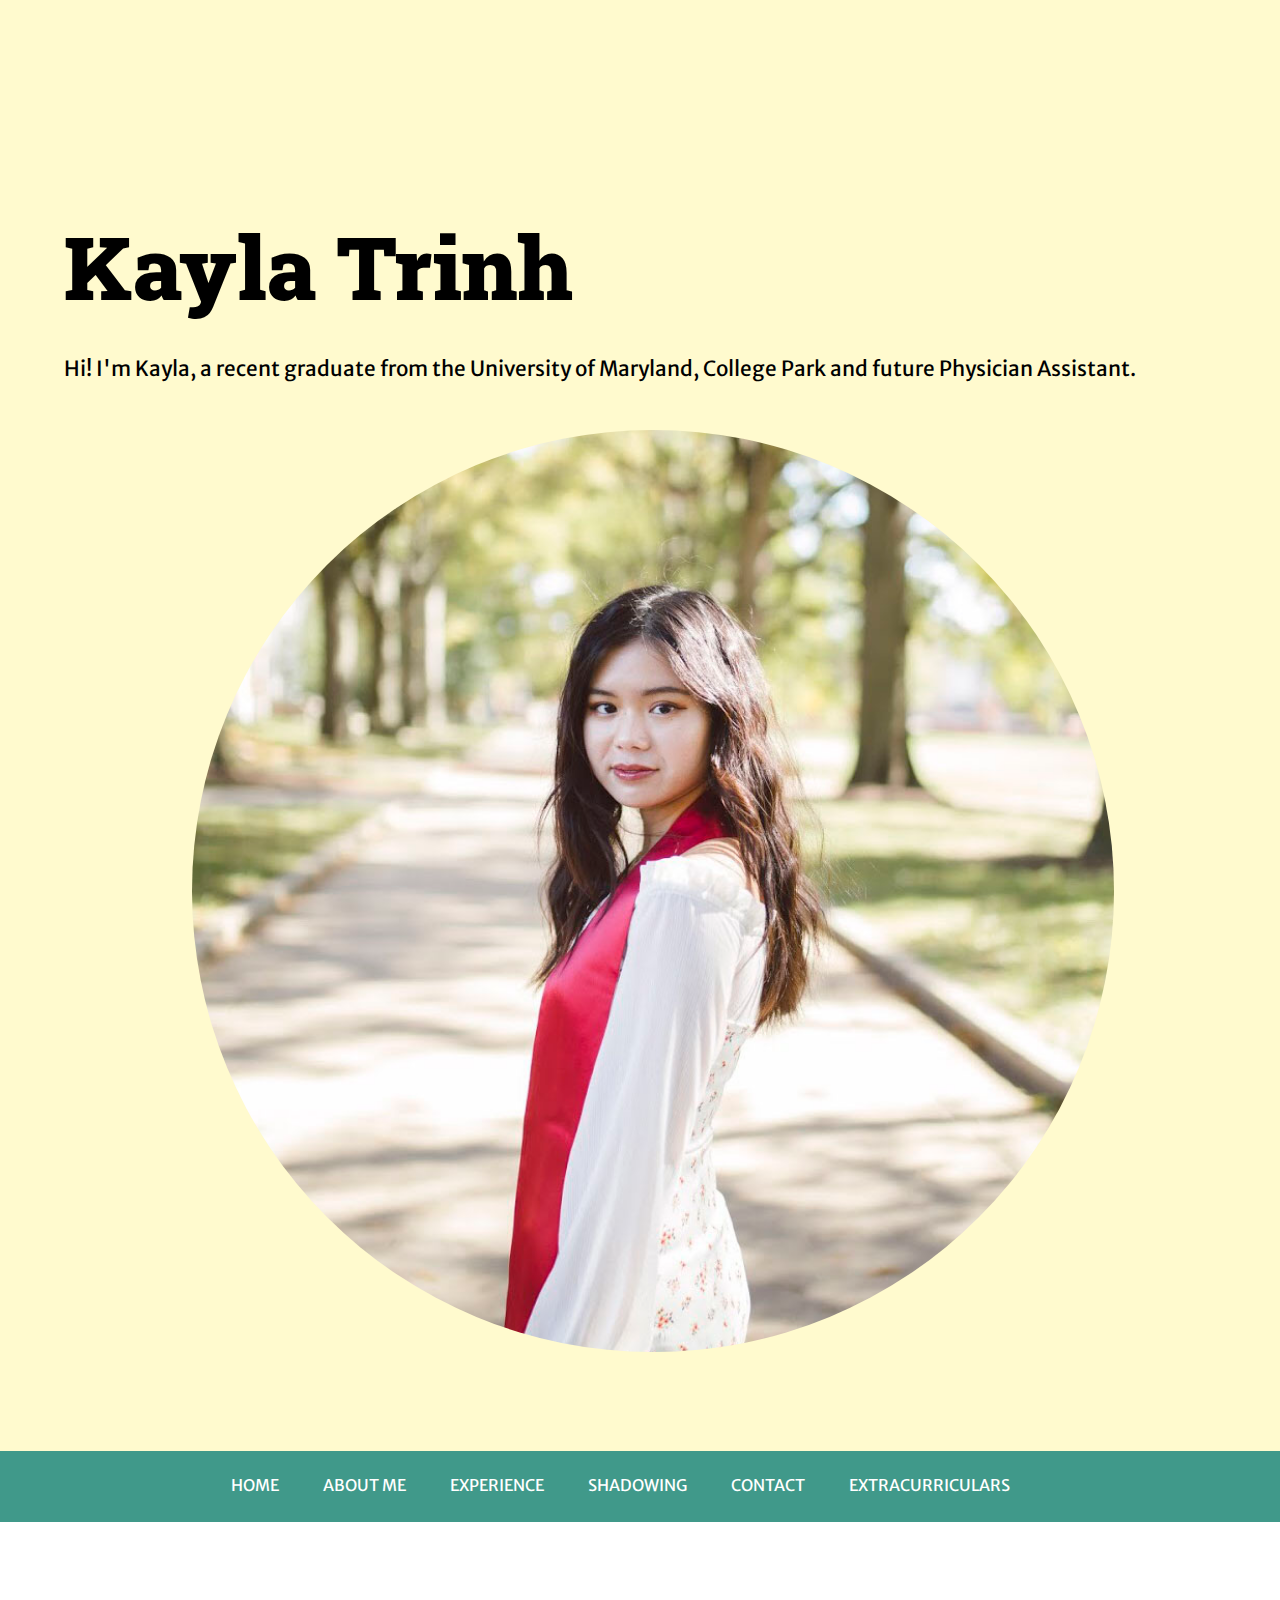
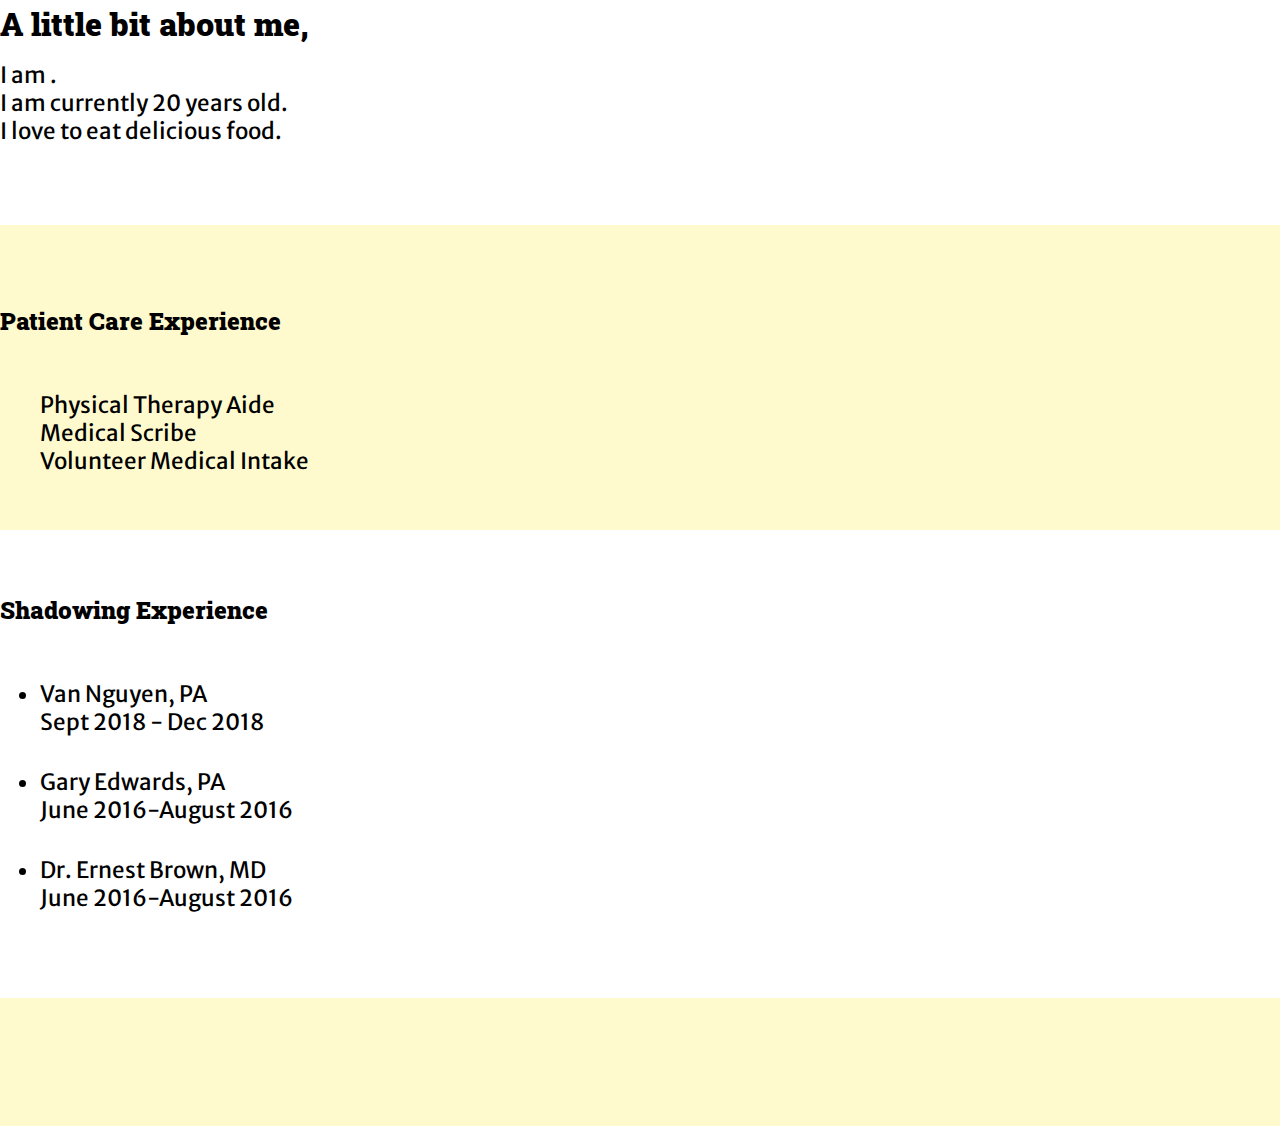
<file: index.html>
<!DOCTYPE html>
<html>
  <head>
    <metacharset="utf-8">
    <meta name="viewport" content="width=device-width, initial-scale=1.0">
    <link href="https://fonts.googleapis.com/css?family=Merriweather+Sans|Roboto+Slab" rel="stylesheet">
    <link rel="stylesheet" href="https://use.fontawesome.com/releases/v5.4.2/css/all.css" integrity="sha384-/rXc/GQVaYpyDdyxK+ecHPVYJSN9bmVFBvjA/9eOB+pb3F2w2N6fc5qB9Ew5yIns" crossorigin="anonymous">
    <link rel="stylesheet" href="https://stackpath.bootstrapcdn.com/bootstrap/4.1.3/css/bootstrap.min.css" integrity="sha384-MCw98/SFnGE8fJT3GXwEOngsV7Zt27NXFoaoApmYm81iuXoPkFOJwJ8ERdknLPMO" crossorigin="anonymous">
    <link rel="stylesheet" href="./css/main.css">



  <title>Kayla Trinh</title>
  </head>

  <body>
    <section class="section1">
      <div class="container">
        <div class="row">
          <div class="col-sm">
          <h1 id="title"><b>Kayla Trinh</b></h1>
          <p>Hi! I'm Kayla, a recent graduate from the University of Maryland, College Park and future Physician Assistant. </p>
          </div>
          <div class="col-sm">
            <img src="./img/kaylagrad2.jpg" alt="Kayla Pic">
          </div>
        </div>
      </div>
    </section>
    <div id="navbar">
        <div class="container">
          <a href="#">HOME</a>
          <a href="#AboutMe">ABOUT ME</a>
          <a href="#PCE">EXPERIENCE</a>
          <a href="#Shadowing">SHADOWING</a>
          <a href="#Contact">CONTACT</a>
          <a href="extracurriculars.html">EXTRACURRICULARS</a>
        </div>
    </div>
    <div id="content">
      <div class="info"id="AboutMe">
        <div class="container">
          <h3><b>A little bit about me,</b></h3>
          <p>I am <i class="fas fa-venus"></i>.</p>
          <p>I am currently 20 years old.</p>
          <p>I love to eat delicious food.</p>
        </div>
      </div>


      <div class="experience"id="PCE">
        <div class="container">
          <h3><i class="fas fa-notes-medical"></i> <b>Patient Care Experience</b></h3>
          <ul id="list">
            <div class="job">Physical Therapy Aide</div>
            <div class="jobdescrip">
              <p><i class="fas fa-at"></i><a href="https://goo.gl/maps/Njv4TsJ6RMr"> Germantown Physical Therapy</a></p>
              <p>June 2018 - present</p>
              <p>Hours Accumulated: 500</p>
              <li>Prepare treatment room for patients by following prescribed procedures and protocols.</li>
              <li>Help treat patients by applying heat/ice packs.</li>
              <li>Help patients onto exercise equipment, monitoring motion.</li>
              <li>Performing prescribed exercises and strengthening techniques.</li>
              <li>Educate patients by demonstrating proper use of equipment and exercise routines.</li>
            </div>
            <div class="job">Medical Scribe</div>
            <div class="jobdescrip">
              <p><i class="fas fa-at"></i><a href="https://goo.gl/maps/ntQgTewwzjN2"> Horizon Vascular Specialists</a></p>
              <p>June 2016-August 2018</p>
              <p>Hours Accumulated: 1000</p>
              <li>Acquired vast medical terminology.</li>
              <li>Documented patient charts accurately and efficiently using HPI, ROS, Exam, and Assessment.</li>
              <li>Collaborated with vascular surgeons, nurse practitioners, medical assistants and techs in outpatient office.</li>
              <li>Trained new Medical Scribe hires by setting up workshops.</li>
            </div>
            <div class="job">Volunteer Medical Intake</div>
            <div class="jobdescrip">
              <p><i class="fas fa-at"></i><a href="https://goo.gl/maps/b15nrAdbH6Q2"> Mercy Health Clinic</a></p>
              <p>June 2017 - August 2017</p>
              <p>Hours Accumulated: 30</p>
              <li>Performed accurate assessment of vital signs: blood pressure, weight, height, and blood glucose levels.</li>
              <li>Collaborated with nurses and medical assistants.</li>
            </div>
          </ul>
        </div>
      </div>

      <section class="section4"id="Shadowing">
        <div class="container">
          <h3><i class="fas fa-stethoscope"></i> <b>Shadowing Experience</b></h3>
          <ul id="list">
            <div class="container">
              <div class="row">
                <div class="col-sm">
                  <li>Van Nguyen, PA </li>
                  <p>Sept 2018 - Dec 2018</p>
                </div>
                <div class="col-sm">
                  <li>Gary Edwards, PA</li>
                  <p>June 2016-August 2016</p>
                </div>
                <div class="col-sm">
                  <li>Dr. Ernest Brown, MD</li>
                  <p>June 2016-August 2016</p>
                </ul>
              </div>
          </div>
        </div>
      </div>
    </section>

      <section class="footer" id="Contact">
        <div class="links">
          <a href="https://www.linkedin.com/in/kaylatrinh/"><i class="fab fa-linkedin"></i>

          <a href="https://www.instagram.com/trinhkayla/"><i class="fab fa-instagram"></i>

        </div>
      </section>
  <script src="https://ajax.googleapis.com/ajax/libs/jquery/3.3.1/jquery.min.js"></script>
  <script src="./main.js"></script>

</div>
</body>
</file>
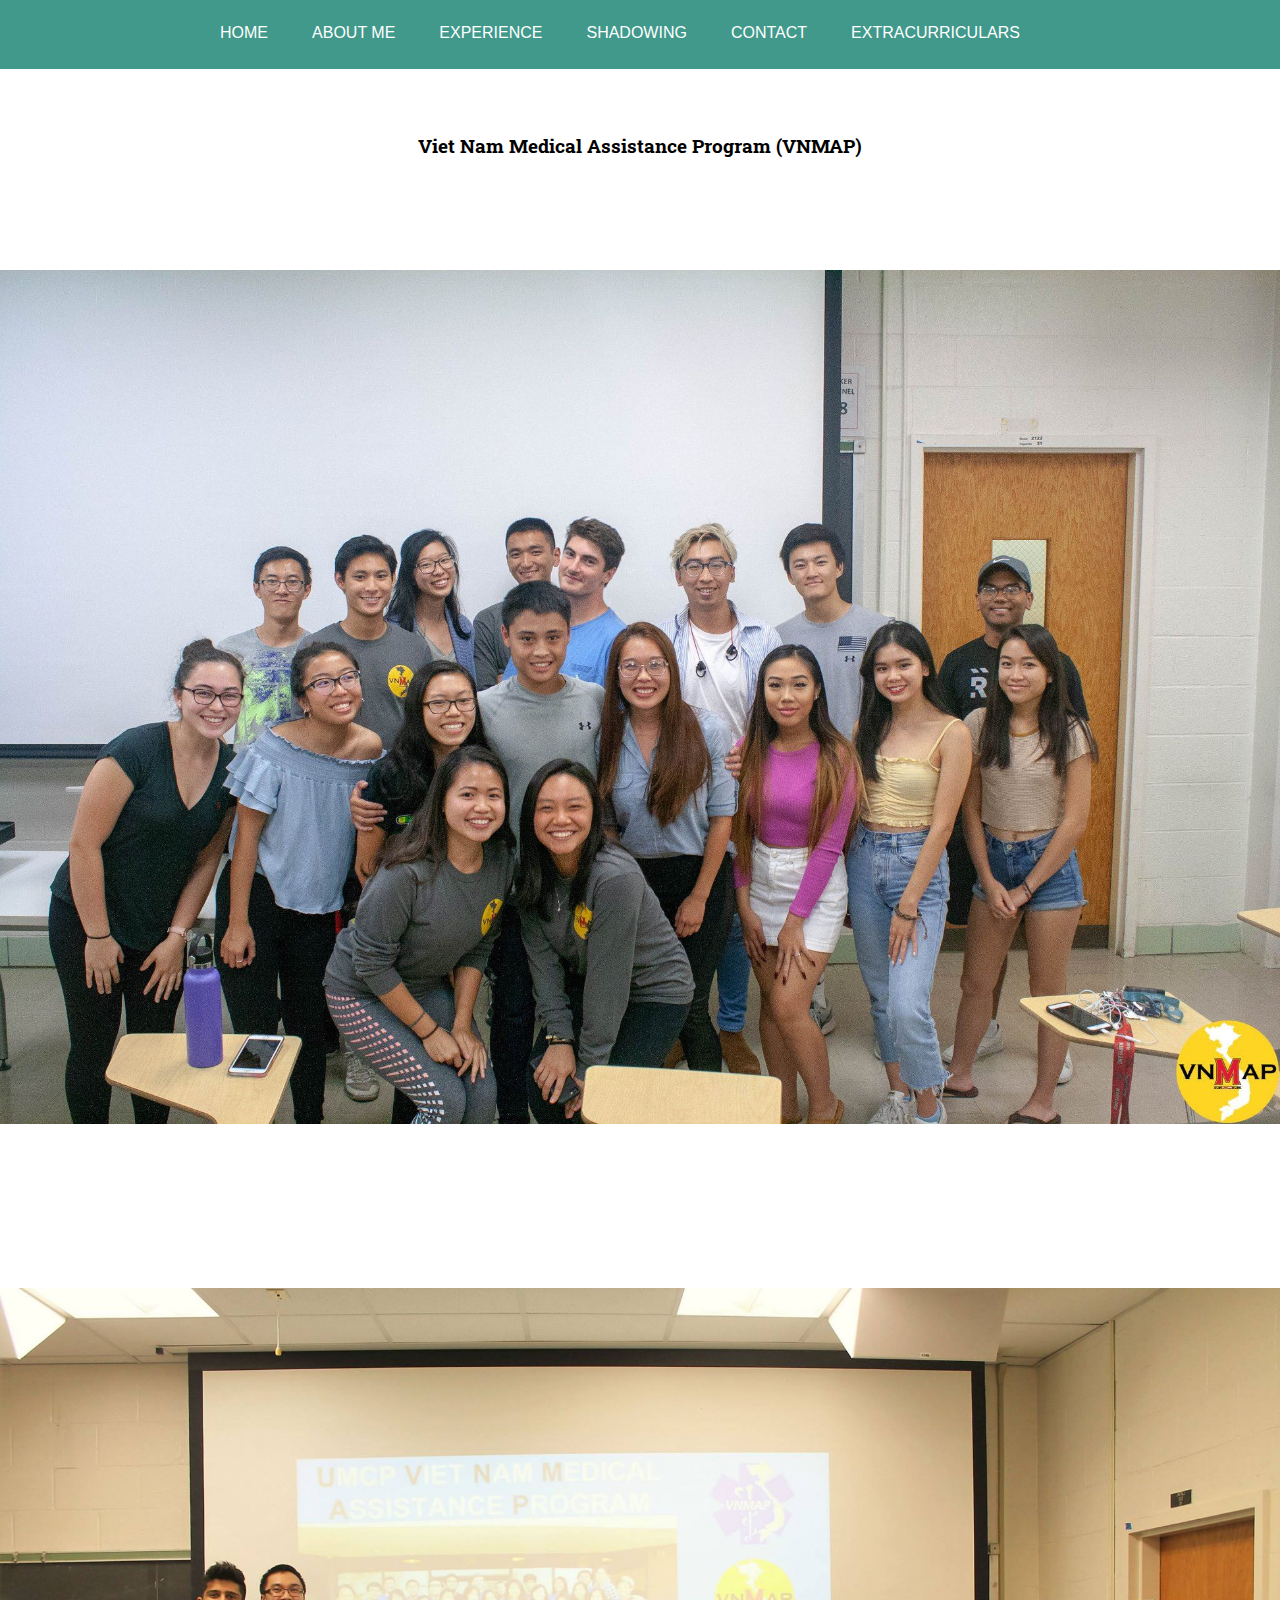
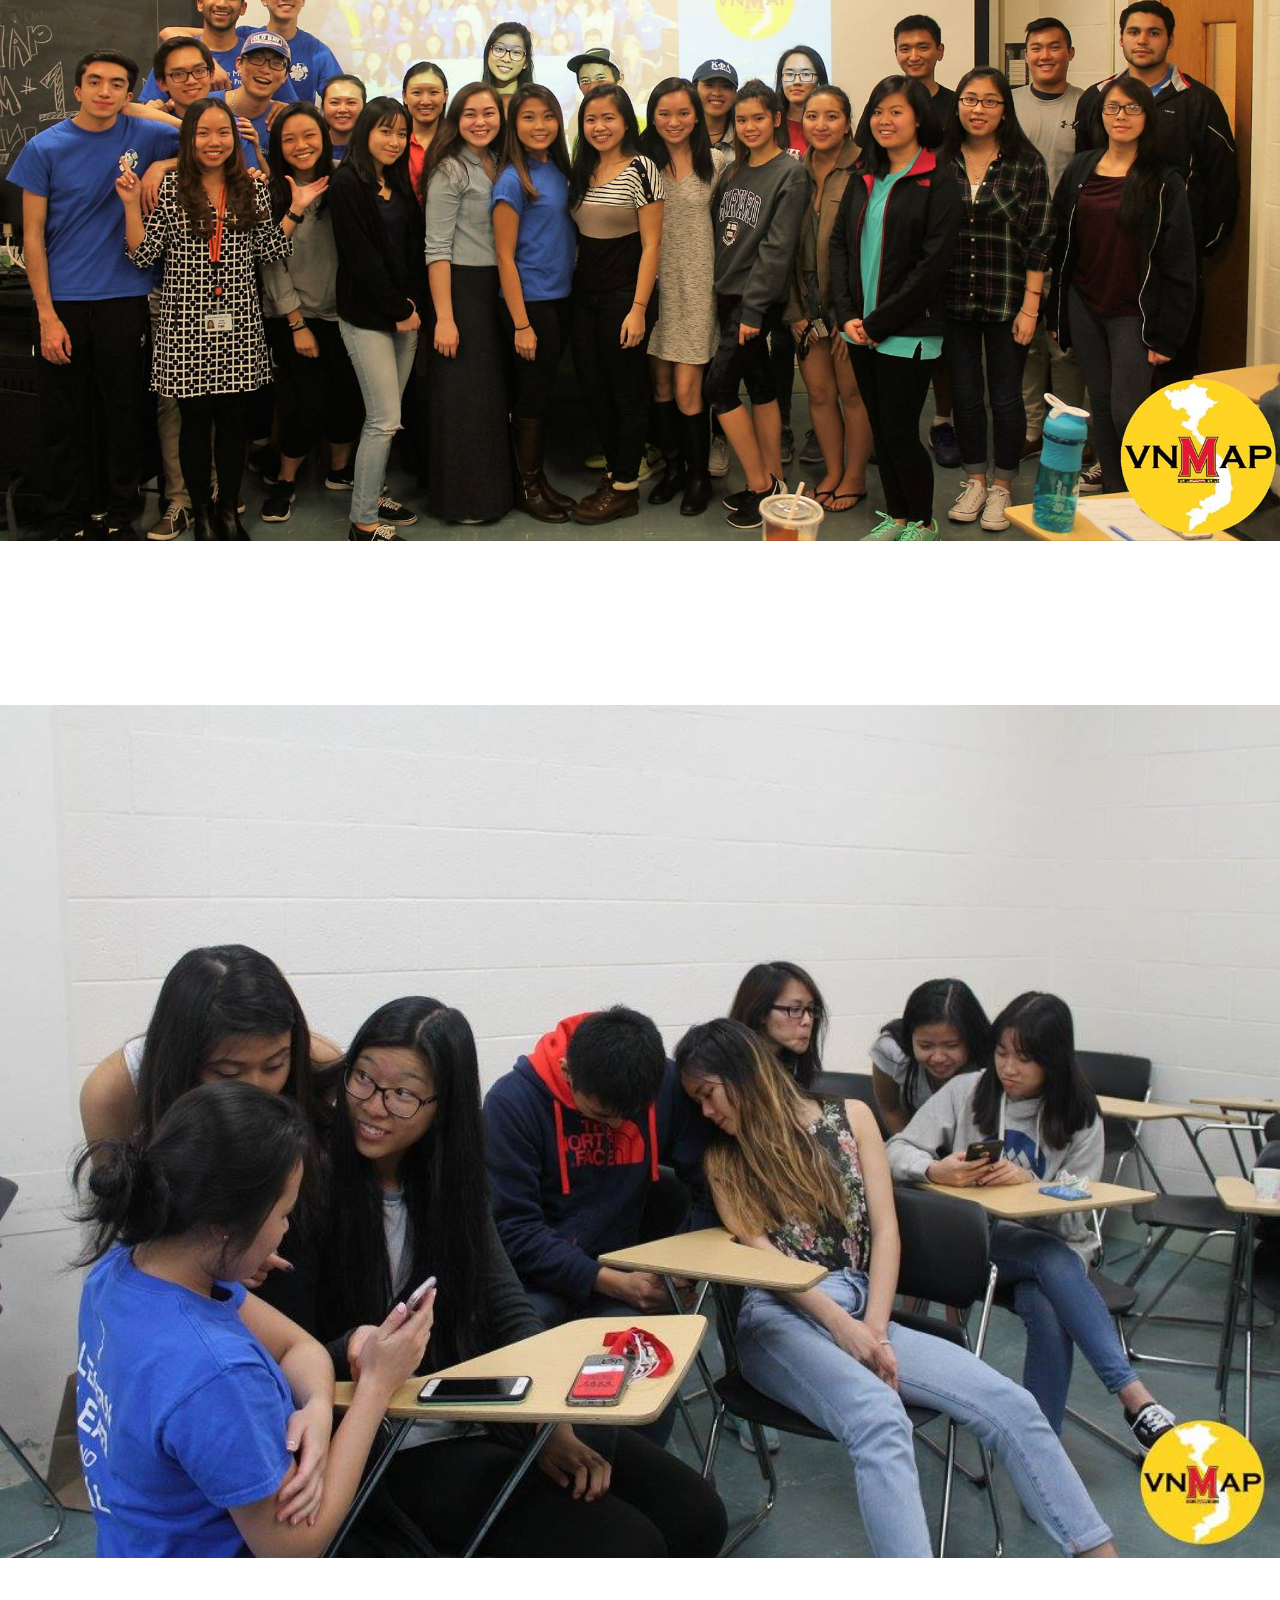
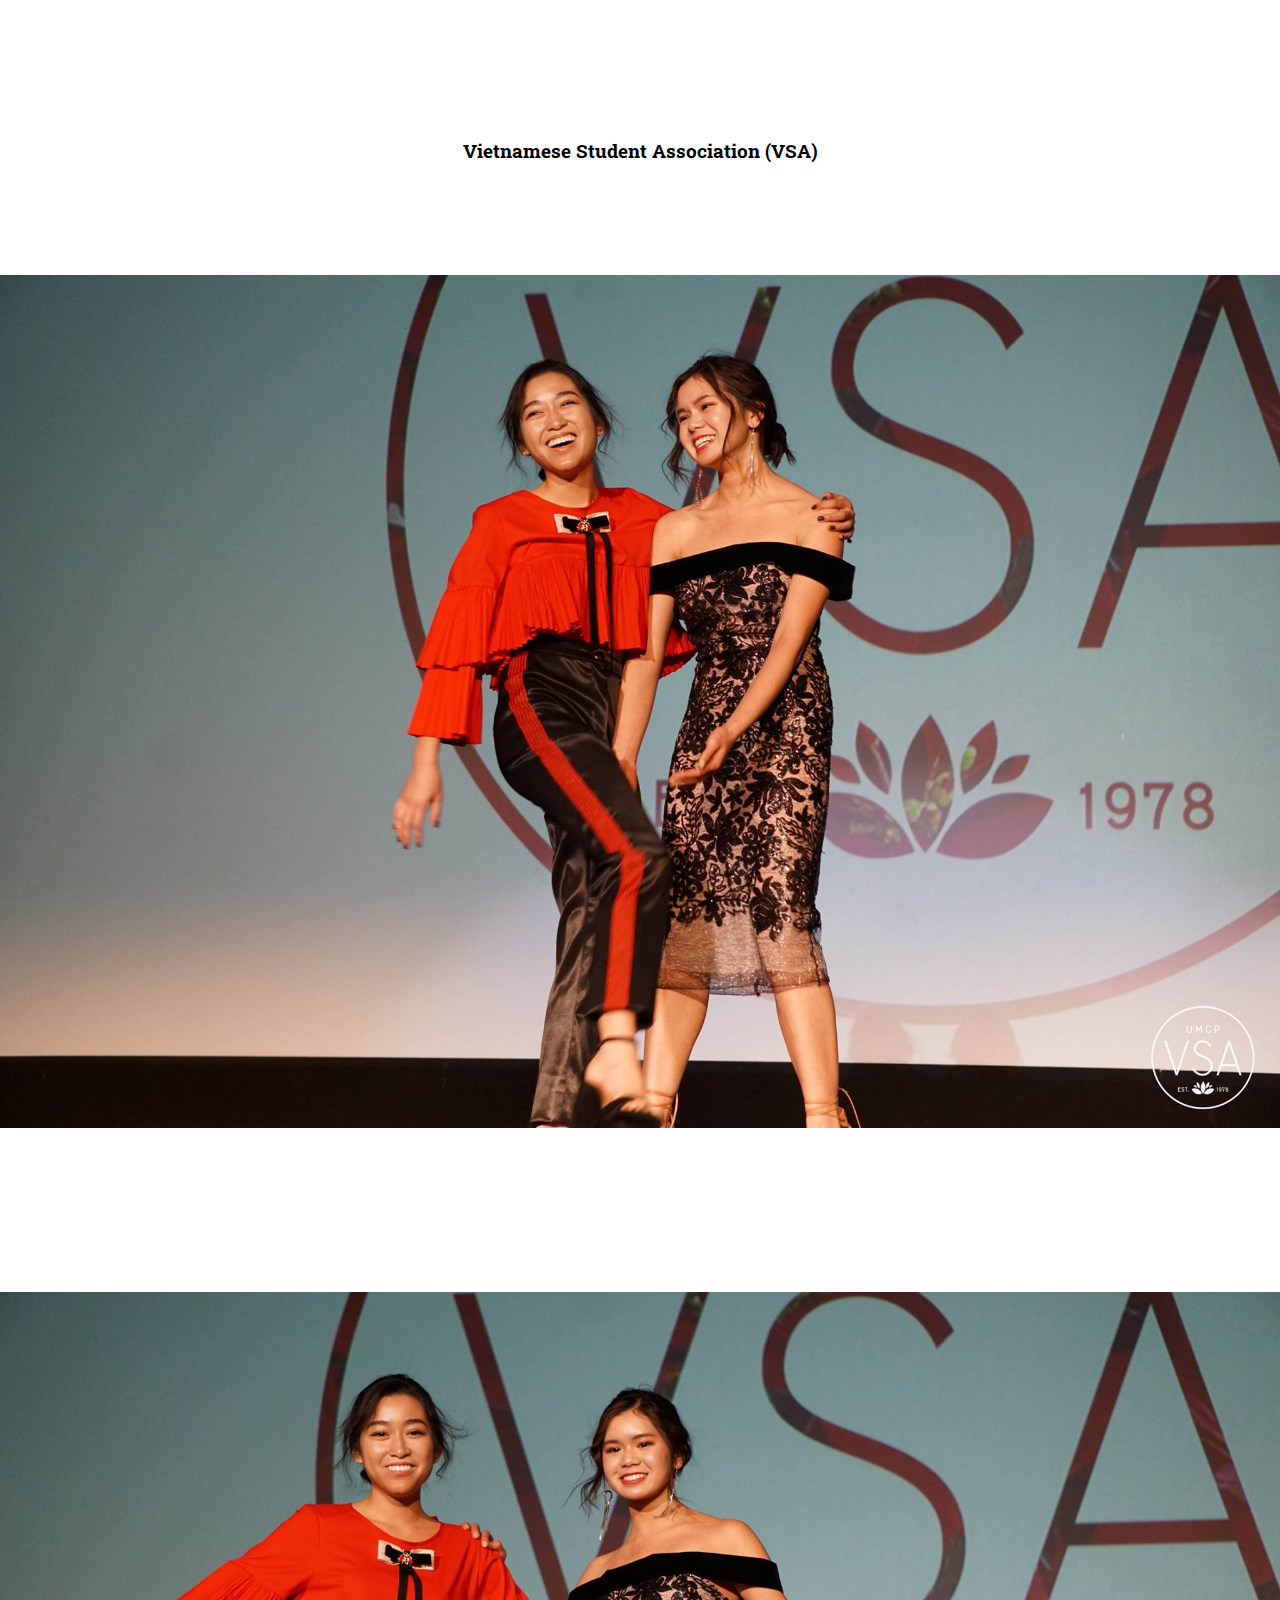
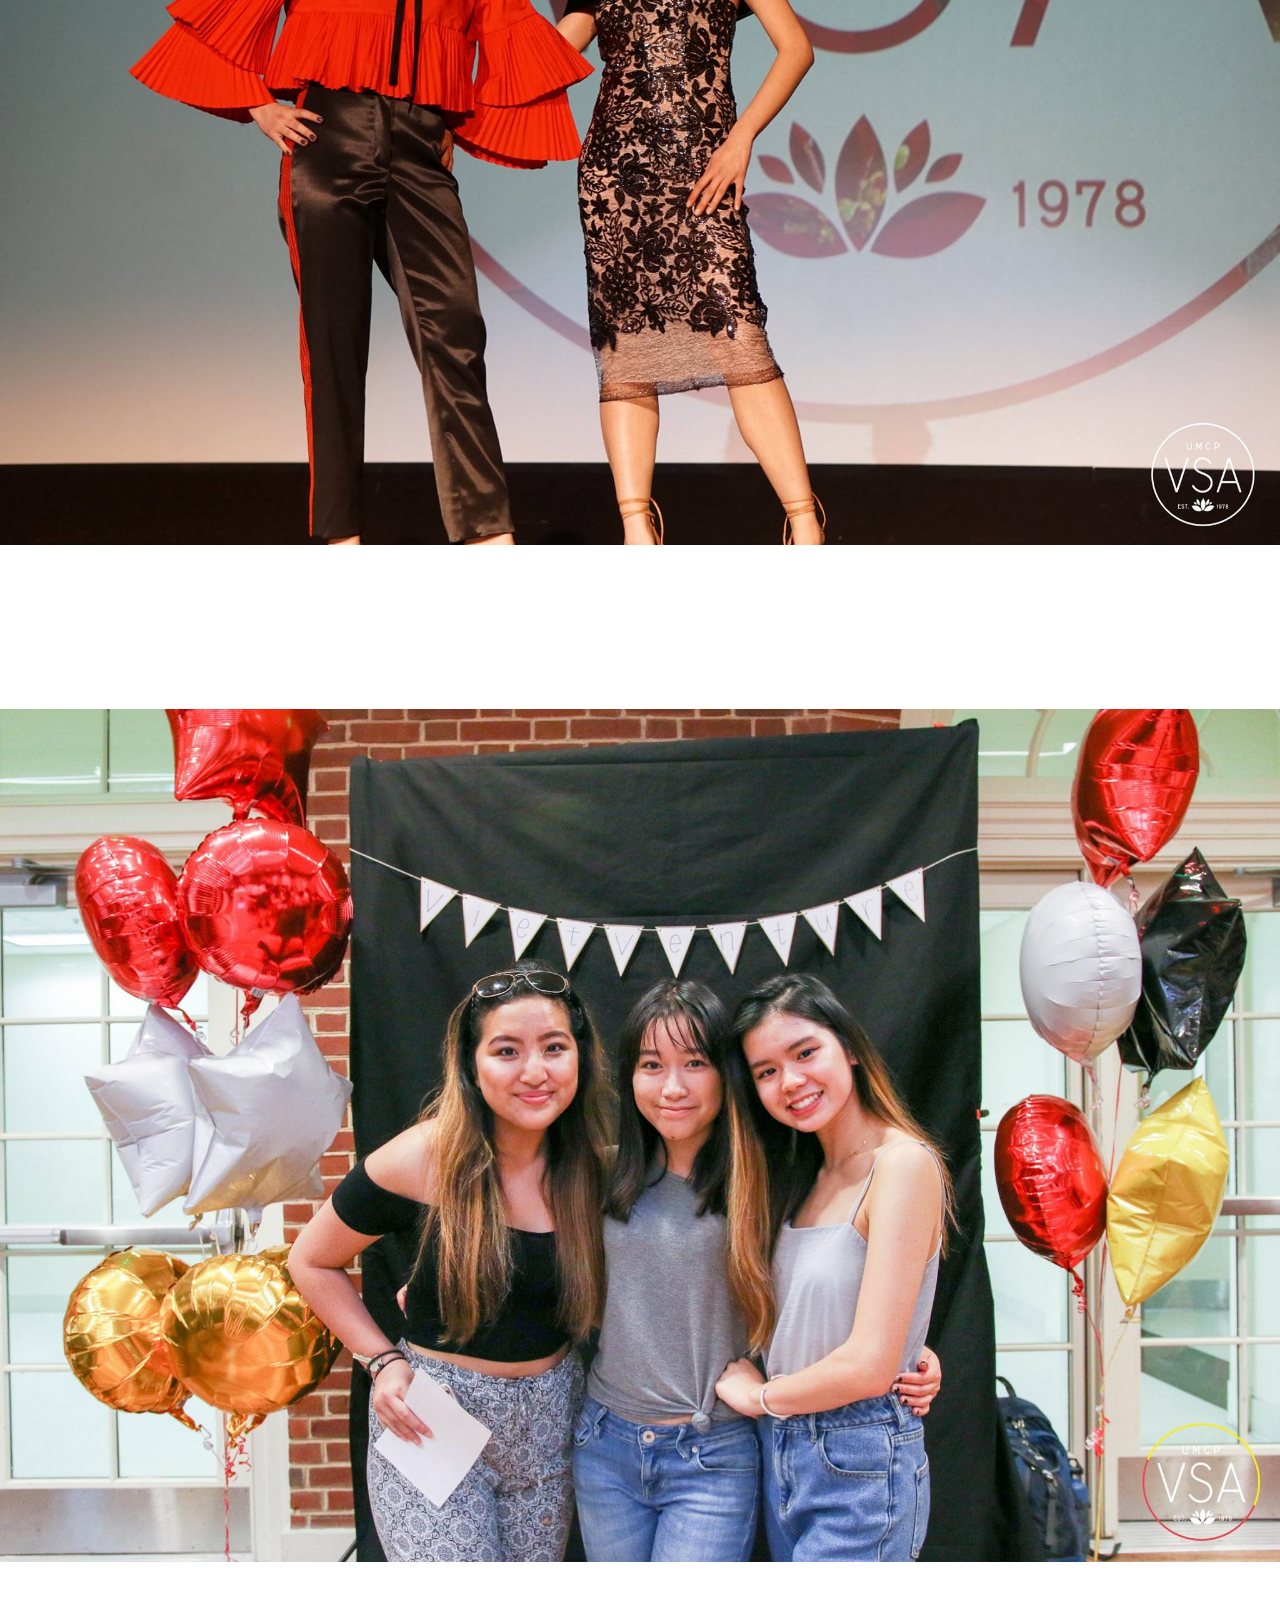
<file: extracurriculars.html>
<!DOCTYPE html>
<html>
  <head>
    <metacharset="utf-8">
    <meta name="viewport" content="width=device-width, initial-scale=1.0">
    <link href="https://fonts.googleapis.com/css?family=Roboto+Slab" rel="stylesheet">
    <link rel="stylesheet" href="https://use.fontawesome.com/releases/v5.4.2/css/all.css" integrity="sha384-/rXc/GQVaYpyDdyxK+ecHPVYJSN9bmVFBvjA/9eOB+pb3F2w2N6fc5qB9Ew5yIns" crossorigin="anonymous">
    <link rel="stylesheet" href="https://stackpath.bootstrapcdn.com/bootstrap/4.1.3/css/bootstrap.min.css" integrity="sha384-MCw98/SFnGE8fJT3GXwEOngsV7Zt27NXFoaoApmYm81iuXoPkFOJwJ8ERdknLPMO" crossorigin="anonymous">
    <link rel="stylesheet" href="./css/main.css">



  <title>Kayla Trinh</title>
  </head>

  <body>
    <div id="navbar">
        <div class="container">
          <a href="index.html">HOME</a>
          <a href="index.html#AboutMe">ABOUT ME</a>
          <a href="index.html#PCE">EXPERIENCE</a>
          <a href="index.html#Shadowing">SHADOWING</a>
          <a href="index.html#Contact">CONTACT</a>
          <a href="extracurriculars.html">EXTRACURRICULARS</a>
        </div>
    </div>

    <div id="content">
      <section class="VNMAP"id="VNMAP">
        <h3>Viet Nam Medical Assistance Program (VNMAP)</h3>
        <div class="container">
          <div class="row">
            <div class="col-sm">
              <img src="./img/vnmap.jpg">
            </div>
            <div class="col-sm">
              <img src="./img/vnmap2.jpg">
            </div>
            <div class="col-sm">
              <img src="./img/vnmap3.jpg">
            </div>
        </div>
      </section>

      <section class="VSA"id="VSA">
        <h3>Vietnamese Student Association (VSA) </h3>
        <div class="container">
          <div class="row">
            <div class="col-sm">
              <img src="./img/vsa1.jpg">
            </div>
            <div class="col-sm">
              <img src="./img/vsa2.jpg">
            </div>
            <div class="col-sm">
              <img src="./img/vsa3.jpg">
            </div>
          </div>
        </div>
      </section>

      <section class="footer" id="Contact">
        <div class="links">
          <a href="https://www.linkedin.com/in/kaylatrinh/"><i class="fab fa-linkedin"></i>

          <a href="https://www.instagram.com/trinhkayla/"><i class="fab fa-instagram"></i>

        </div>
      </section>


    <script src="https://ajax.googleapis.com/ajax/libs/jquery/3.3.1/jquery.min.js"></script>
    <script src="./main.js"></script>

</div>
</body>
</file>
<file: css/main.css>
html{font-size:100%}ul,li,a,p{font-family:'Merriweather Sans', sans-serif}body h1,body h3{font-family:'Roboto Slab', serif}h1,h2,h3,h4,h5,h6,p{margin:0}body{margin:0}@media (max-width: 575.98px){html{font-size:65%}}@media (min-width: 576px) and (max-width: 767.98px){html{font-size:70%}}@media (min-width: 768px) and (max-width: 991.98px){html{font-size:80%}}@media (min-width: 992px) and (max-width: 1199.98px){html{font-size:100%}}@media (min-width: 1200px){html{font-size:100%}}html{scroll-behavior:smooth}.section1{background-color:#ffface;color:#000}.section1 .row{padding-top:6rem;margin-bottom:0rem}.section1 .col-sm{width:90rem;max-width:90%;margin:0 auto;padding-top:3rem;font-size:5rem}.section1 h1{padding-top:4rem;font-size:5.5rem}.section1 p{padding-top:2rem;font-size:1.3rem;text-align:left}.section1 img{border-radius:50%;width:80%;margin-left:8rem;margin-bottom:5rem}#navbar{background-color:#40998a;width:100%;transition:ease all 0.5s;text-align:center;padding-bottom:.2rem;z-index:10}#navbar a{display:inline-block;color:#fff;text-align:center;padding:1.5rem 0rem;margin-right:2.5rem;text-decoration:none;font-size:1rem}#navbar a:hover{opacity:.5}.sticky{position:fixed;top:0;width:100%}.sticky+#content{padding-top:75px}.info{padding-top:5rem;padding-bottom:5rem;color:black;font-size:1.4rem}.info h3{font-size:2rem;padding-bottom:1rem}.experience{background-color:#ffface;padding-top:5rem;padding-bottom:2rem}.experience .job{cursor:pointer;width:100%;transition:ease all .3s}.experience .job.active,.experience .job:hover{background-color:#41d8ab}.experience .jobdescrip{padding:2rem;display:none;overflow:hidden}.experience h3{padding-bottom:2rem;font-size:1.5rem}.experience ul{display:flex;flex-flow:row wrap;flex-direction:row;font-size:1.4rem}.experience ul i{font-size:1rem}.experience ul a{text-decoration:none;color:#40998a}.experience ul a:hover{color:#8e9aad}.experience ul a:active{opacity:.5}.job1,.job2,.job3{padding-right:4rem;padding-bottom:2rem;max-width:30rem}.section4{padding-top:4rem;padding-bottom:4rem}.section4 .col-sm{padding-top:2rem;padding-right:1rem}.section4 h3{font-size:1.5rem}.section4 ul{font-size:1.4rem}.VNMAP,.VSA{padding-bottom:4rem}.VNMAP h3,.VSA h3{padding-top:4rem;text-align:center}.VNMAP img,.VSA img{width:100%;padding-top:7rem;margin:0;padding-bottom:3rem}.footer{background-color:#ffface;text-align:center;padding-bottom:4rem;padding-top:4rem}.footer a{font-size:3rem;text-decoration:none;color:#40998a}.footer a:hover{color:#8e9aad}.footer a:active{opacity:.5}
</file>
